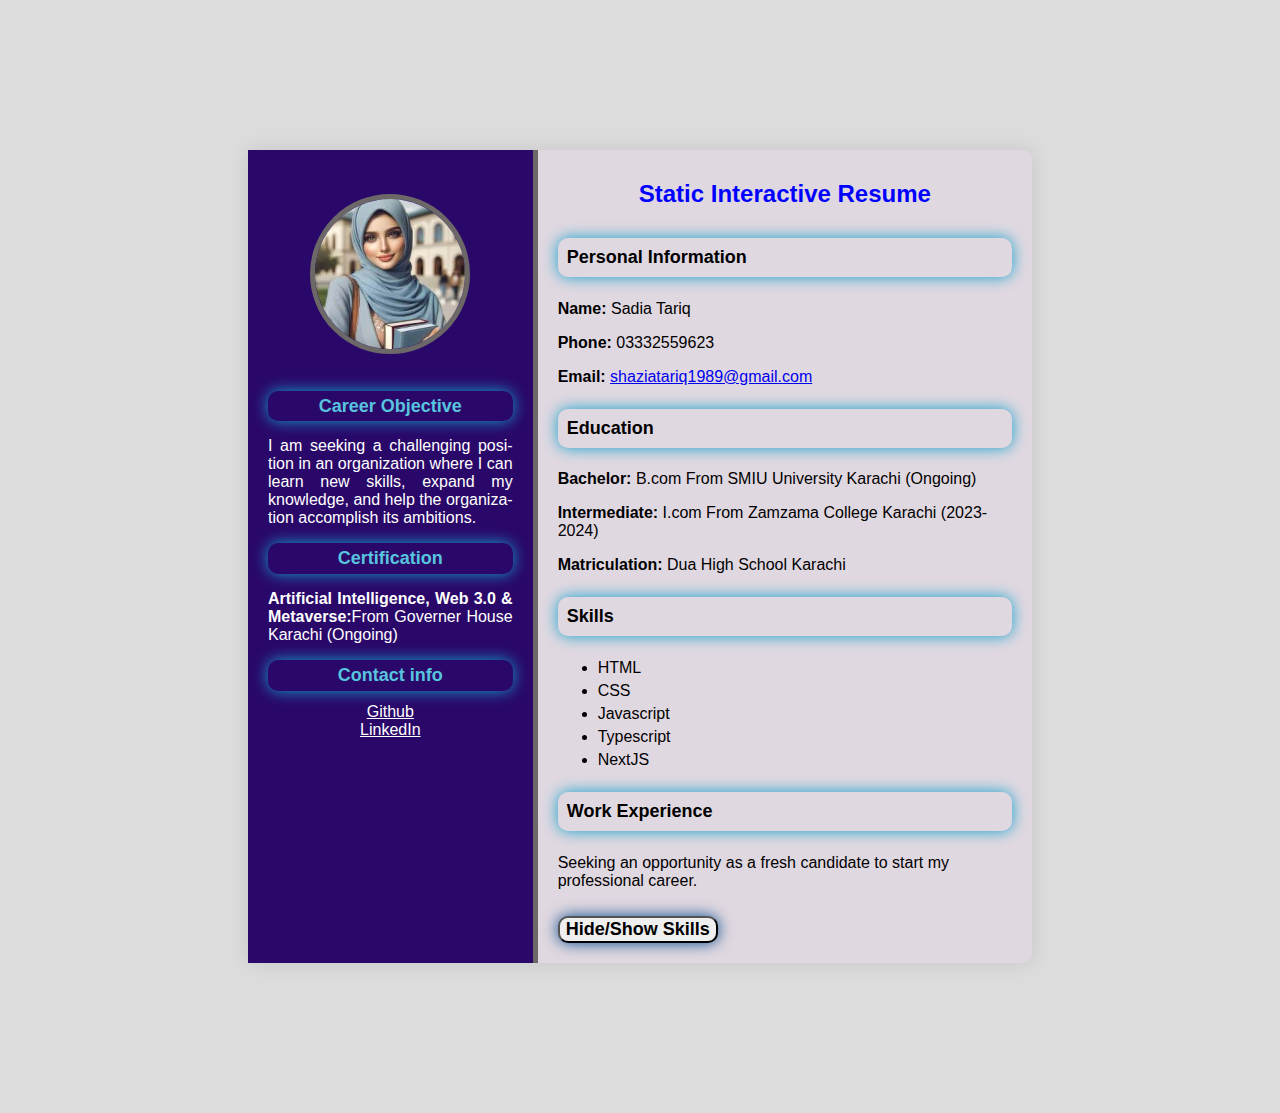
<file: Milestone1-2/index.html>
<!DOCTYPE html>
<html lang="en">
<head>
    <meta charset="UTF-8">
    <meta name="viewport" content="width=device-width, initial-scale=1.0">
    <title>Static Interactive Resume </title>
    <link rel="stylesheet" href="style.css">
</head>
<body>
    <div class="resume-container">
        <div class="left-section">
           <img src="images.jpeg" alt="profile-pic" class="profile-pic"   >
       
       <section id="objective">
        <h3 style="color:rgb(88, 196, 223)">Career Objective</h3>
        <p style="text-align: justify; hyphens: auto;"> I am seeking a challenging position in an organization where I can learn new skills, expand my knowledge, and help the organization accomplish its ambitions.</p>
       </section>

       <section id="certification">
       <h3 style="color:rgb(88, 196, 223)">Certification</h3>
    <p style="text-align: justify; hyphens: auto;"><b>Artificial Intelligence, Web 3.0 & Metaverse:</b>From Governer House Karachi (Ongoing)</p>
   

    <h3 style="color:rgb(88, 196, 223)">Contact info</h3>
    <a href="https://github.com/SadiaTariq00 " style=" color:white ">Github </a><br>
    <a href="https://www.linkedin.com/in/sadia-tariq-51018b324 " style=" color:white ">LinkedIn </a>
    


</section>
        </div>

<div class="right-section">
    <h1 style="color: blue;">Static Interactive Resume </h1>
    <section id="personal-info">
        <h3>Personal Information</h3>
        <p><b>Name:</b> Sadia Tariq</p>
        <p><b>Phone:</b> 03332559623</p>
        <p><b>Email:</b> <a href="shaziatariq1989@gmail.com">shaziatariq1989@gmail.com</a></p>
      
    </section>

    <section id="education">
        <h3>Education</h3>
        <p><b>Bachelor:</b> B.com From SMIU University Karachi (Ongoing)</p>
        <p><b>Intermediate:</b> I.com From Zamzama College Karachi (2023-2024)</p>
        <p><b>Matriculation:</b> Dua High School Karachi</p>
      </section>



<section id="skills">
    <h3>Skills</h3>
    <ul>
       <li>HTML</li>
       <li>CSS</li>
       <li>Javascript</li>
       <li>Typescript</li>
       <li>NextJS</li>
    </ul>

</section>

<section id="Work Experience">
    <h3>Work Experience</h3>
    <p>Seeking an opportunity as a fresh candidate to start my professional career. </p>
</section>

<button id="toggle-skills"><b>Hide/Show Skills</b></button>

</div>
    </div>
    <script src="script.js"></script>
</body>
</html>
</file>
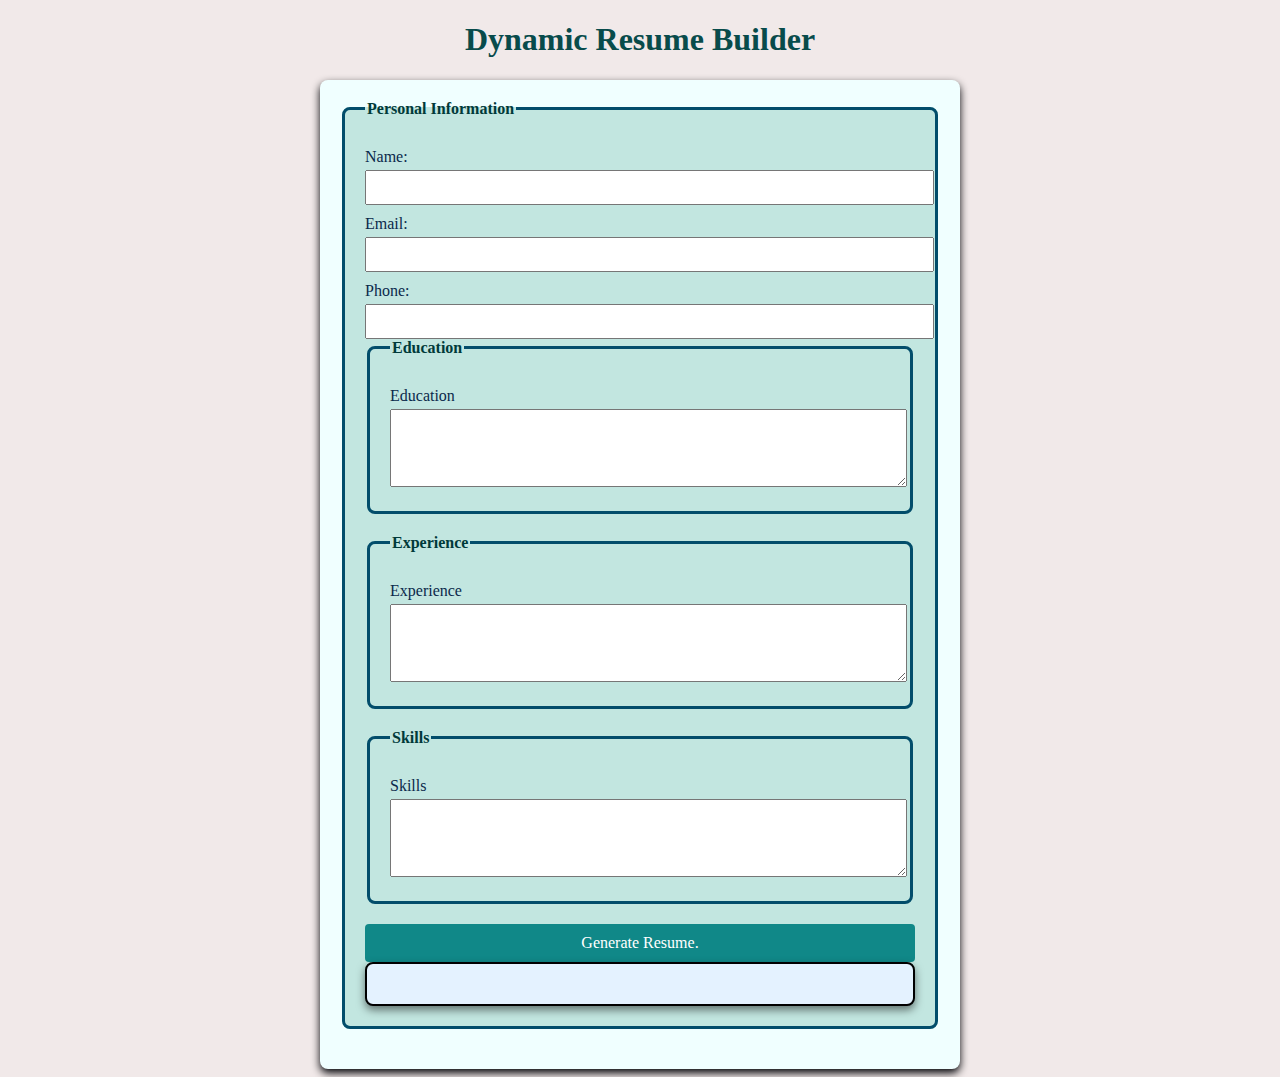
<file: Milestone3/index.html>
<!DOCTYPE html>
<html lang="en">
<head>
    <meta charset="UTF-8">
    <meta name="viewport" content="width=device-width, initial-scale=1.0">
    <title>Dynamic Resume Builder</title>
    <link rel="stylesheet" href="style.css">
</head>
<body>
        <h1>Dynamic Resume Builder</h1>
        <form id="resume-form">
            <fieldset>
            
                <legend>Personal Information</legend>
                <label for="name">Name:</label>
                <input type="text" id="name" name="name" required><br>
        
            
                <label for="email">Email:</label>
                <input type="email" id="email" name="email" required><br>
            
                <label for="phone">Phone:</label>
                <input type="tel" id="phone" name="phone" required><br>
           
            <fieldset\>
           
            <fieldset>
                <legend>Education</legend>
                <label for ="education">Education</label>
                <textarea name="education" id="education"  rows="4" required></textarea>
            </fieldset>

            <fieldset>
                <legend>Experience</legend>
                <label for ="experience">Experience</label>
                <textarea name="experience" id="experience"  rows="4" required></textarea>
            </fieldset>

            <fieldset>
                <legend>Skills</legend>
                <label for ="skills">Skills</label>
                <textarea name="skills" id="skills"  rows="4" required></textarea>
            </fieldset>

            <button type = "submit"> Generate Resume.</button>
        
        </form> 
        <div id ="resume-display" >

        </div>
        
       
 
        <script src ="script.js"></script>
        
</body>
</html>
</file>
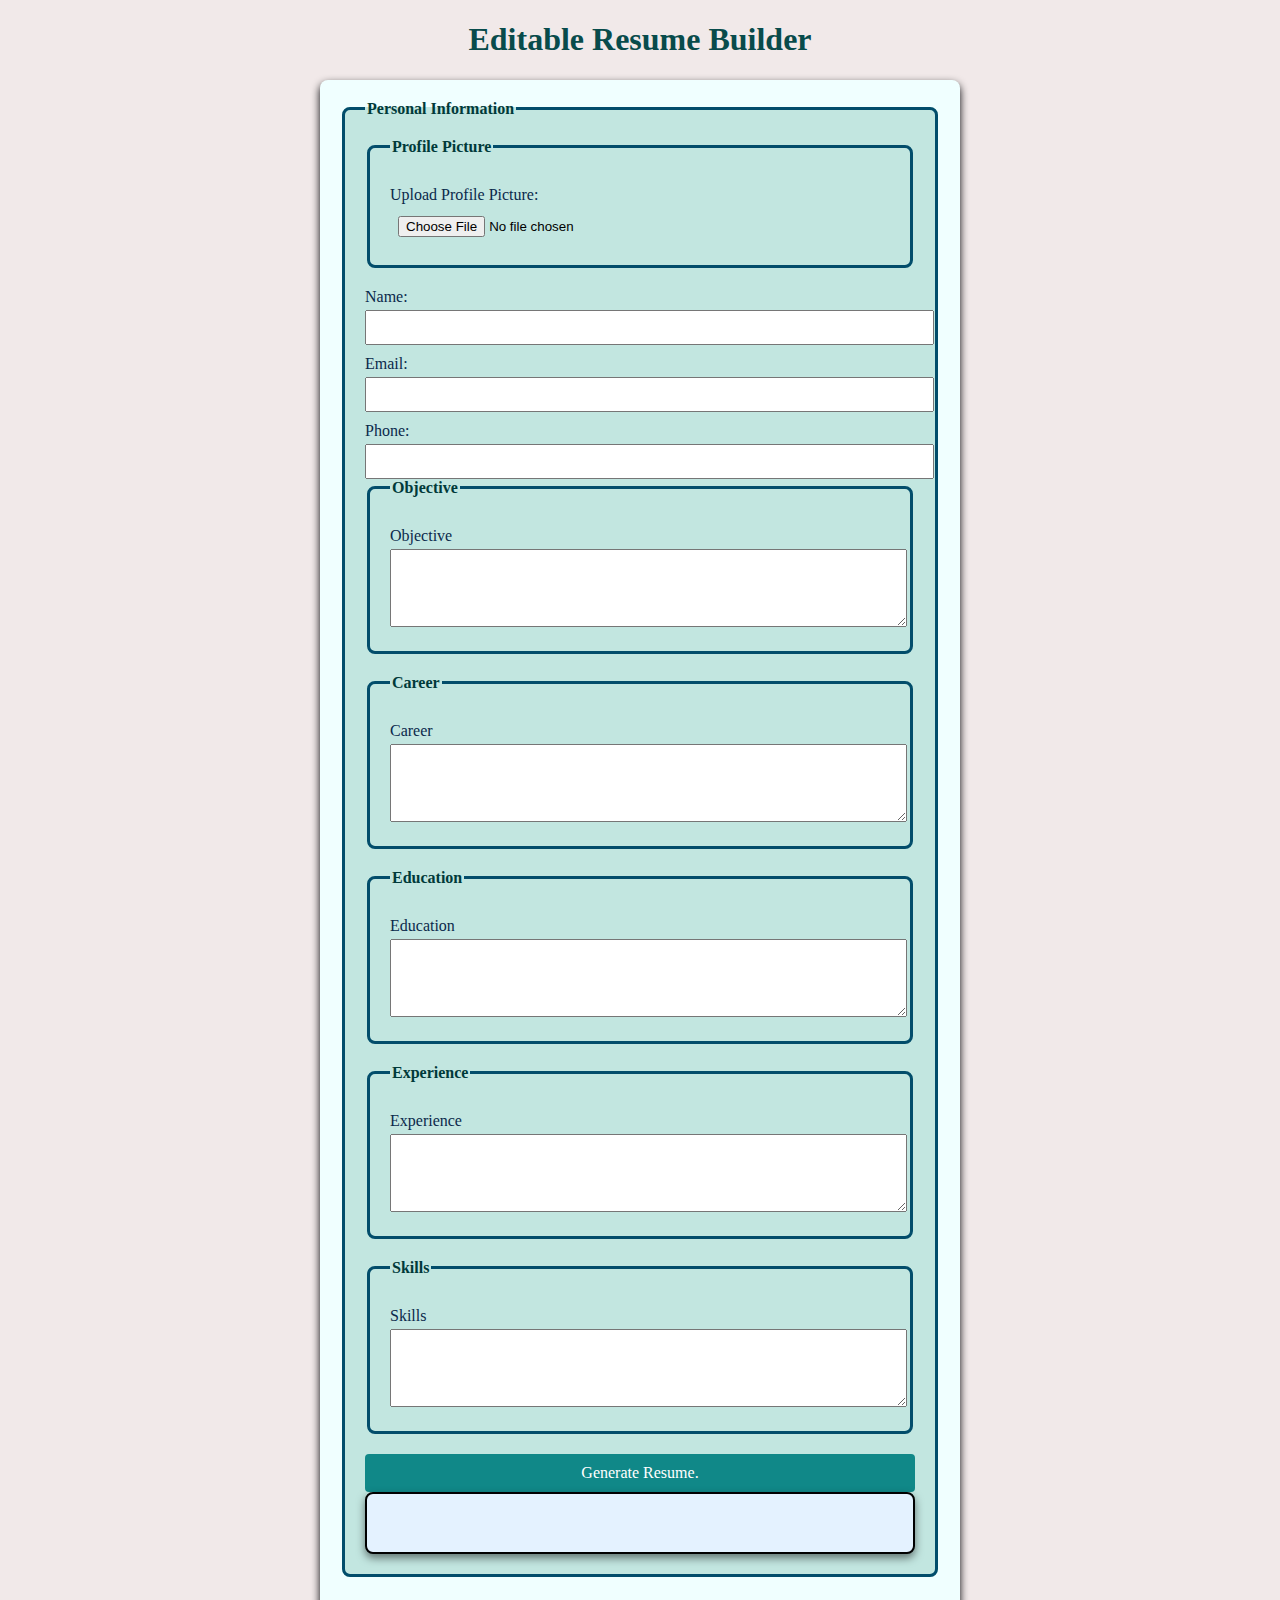
<file: Milestone4/index.html>
<!DOCTYPE html>
<html lang="en">
<head>
    <meta charset="UTF-8">
    <meta name="viewport" content="width=device-width, initial-scale=1.0">
    <title>Editable Resume Builder</title>
    <link rel="stylesheet" href="style.css">
</head>
<body>
        <h1>Editable Resume Builder</h1>
        <form id="resume-form">
            <fieldset>

                <fieldset>
                    <legend>Profile Picture</legend>
                    <label for="profile-pic">Upload Profile Picture:</label>
                    <input type="file" id="profile-pic" accept="image/*">
                </fieldset>
            
                <legend>Personal Information</legend>
                <label for="name">Name:</label>
                <input type="text" id="name" name="name" required><br>
        
            
                <label for="email">Email:</label>
                <input type="email" id="email" name="email" required><br>
            
                <label for="phone">Phone:</label>
                <input type="tel" id="phone" name="phone" required><br>
           
            <fieldset\>


            <fieldset>
                <legend>Objective</legend>
                <label for="objective">Objective</label>
                <textarea name="objective" id="objective" rows="4" required></textarea>
            </fieldset>
    
            <fieldset>
                <legend>Career</legend>
                <label for="career">Career</label>
                <textarea name="career" id="career" rows="4" required></textarea>
            </fieldset>
    
           
            <fieldset>
                <legend>Education</legend>
                <label for ="education">Education</label>
                <textarea name="education" id="education"  rows="4" required></textarea>
            </fieldset>

            <fieldset>
                <legend>Experience</legend>
                <label for ="experience">Experience</label>
                <textarea name="experience" id="experience"  rows="4" required></textarea>
            </fieldset>

            <fieldset>
                <legend>Skills</legend>
                <label for ="skills">Skills</label>
                <textarea name="skills" id="skills"  rows="4" required></textarea>
            </fieldset>

            <button type = "submit"> Generate Resume.</button>
        
        </form> 
        <div id ="resume-display" contenteditable="true" >

        </div>
        
       
 
        <script src ="script.js"></script>
        
</body>
</html>
</file>
<file: Milestone1-2/style.css>
body {
    font-family: Arial, Helvetica, sans-serif;
    background-color: gainsboro;
    margin: 0;
    padding: 150px;
  }
  
  .resume-container {
    display: flex;
    background-color: rgba(224, 215, 224, 0.925);
    width: 80%;
    margin: 0 auto;
    border-radius: 10px;
    box-shadow: 0 0 20px rgba(0, 0, 0, 0.1);
  }
  
  .left-section {
    background-color: rgb(42, 8, 105);
    color: white;
    padding: 20px;
    width: 35%;
    text-align: center;
    border-right: 5px solid rgb(109, 104, 104);
  }
  
  .profile-pic {
    width: 150px;
    height: 150px;
    margin-top: 10%;
    border-radius: 50%;
    border: 5px solid rgb(109, 104, 104);
    margin-bottom: 20px;
  }
  
  h1 {
    font-size: 24px;
    margin: 10px 0;
    margin-bottom: 30px;
    text-align: center;
  }
  
  h3 {
    font-size: 18px;
    padding: 2%;
    margin: 20px 0 10px;
    color: black;
    border-radius: 10px;
    box-shadow: 0 0 15px #11a2ce;
    margin-top: 5%;
    margin-bottom: 5%;
  }
  
  ul {
    list-style-type: fill round;
    padding: 10;
    margin: 10px 0;
  }
  
  ul li {
    margin: 5px 0;
  }
  
  .right-section {
    padding: 20px;
    width: 65%;
  }
  
  button {
    font-family: Arial, sans-serif;
    border-radius: 10px;
    box-shadow: 0 0 15px #054a8f;
    cursor: pointer;
    margin-top: 10px;
    font-size: 18px;
  }
  
  button:hover {
    background-color: #6ca8f7;
  }
  
  /* Responsive styling */
  @media (max-width: 1024px) {
    .resume-container {
      width: 90%;
    }
  }
  
  @media (max-width: 768px) {
    .resume-container {
      flex-direction: column;
      width: 95%;
    }
  
    .left-section,
    .right-section {
      width: 100%;
      border-right: none;
      text-align: center;
      padding: 15px;
    }
  
    .profile-pic {
      width: 120px;
      height: 120px;
    }
  
    h1 {
      font-size: 22px;
    }
  
    h3 {
      font-size: 16px;
    }
  
    button {
      font-size: 16px;
    }
  }
  
  @media (max-width: 480px) {
    body {
      padding: 20px;
    }
  
    .resume-container {
      width: 100%;
      margin: 0;
    }
  
    .profile-pic {
      width: 100px;
      height: 100px;
    }
  
    h1 {
      font-size: 20px;
    }
  
    h3 {
      font-size: 14px;
    }
  
    button {
      font-size: 14px;
      padding: 8px;
    }
  }
</file>
<file: Milestone3/style.css>
body {
    font-family:'Times New Roman', Times, serif;
    margin: 10;
    padding: 0;
    background-color:#f1e9e9 ;
}


h1 {
    text-align: center;
   color:rgb(8, 75, 75)
}

form{
    max-width: 600px;
    margin:auto;
    background-color:azure;
    border-radius: 8px;
    box-shadow:0 4px 8px rgb(0, 0, 5);
    padding: 20px;
}


fieldset {
    border:3px solid rgb(2, 77, 107);
    border-radius : 8px;
    padding: 20px;
    margin-bottom: 20px;
    background-color: rgb(194, 230, 224);
}
legend {
    font-weight: bold;
    text-align: left;
    color:rgb(0, 58, 58);
}
label {
    display:block;
    margin-top: 10px;
    color:#0a294b;
}
input,textarea {
    width:calc(100% - 1px);
    padding: 8px;
    margin-top: 4px;
   
}


button {
    display: block;
    width: 100%;
    padding: 10px;
    background-color:rgb(16, 136, 136);
    color: #fff;
    border: none;
    border-radius: 4px;
    cursor: pointer;
    font-size: 16px;
    font-family:'Times New Roman', Times, serif;
}

button:hover {
    background-color:rgb(41, 90, 109);
}


#resume-display {
    max-width: 600px;
    margin: auto;
    padding: 20px;
    border: 2px solid rgb(0, 0, 0);
    border-radius: 8px;
    background-color: rgb(228, 242, 255);
    box-shadow: 0 4px 8px rgba(0, 0, 0, 0.5);
}

#resume-display h2 {
    color: black;
}
</file>
<file: Milestone4/style.css>
body {
    font-family:'Times New Roman', Times, serif;
    margin: 10;
    padding: 0;
    background-color:#f1e9e9 ;
}


h1 {
    text-align: center;
   color:rgb(8, 75, 75)
}

form{
    max-width: 600px;
    margin:auto;
    background-color:azure;
    border-radius: 8px;
    box-shadow:0 4px 8px rgb(0, 0, 5);
    padding: 20px;
}


fieldset {
    border:3px solid rgb(2, 77, 107);
    border-radius : 8px;
    padding: 20px;
    margin-bottom: 20px;
    background-color: rgb(194, 230, 224);
}
legend {
    font-weight: bold;
    text-align: left;
    color:rgb(0, 58, 58);
}
label {
    display:block;
    margin-top: 10px;
    color:#0a294b;
}
input,textarea {
    width:calc(100% - 1px);
    padding: 8px;
    margin-top: 4px;
   
}


button {
    display: block;
    width: 100%;
    padding: 10px;
    background-color:rgb(16, 136, 136);
    color: #fff;
    border: none;
    border-radius: 4px;
    cursor: pointer;
    font-size: 16px;
    font-family:'Times New Roman', Times, serif;
}

button:hover {
    background-color:rgb(41, 90, 109);
}


#resume-display {
    max-width: 600px;
    margin: auto;
    padding: 20px;
    border: 2px solid rgb(0, 0, 0);
    border-radius: 8px;
    background-color: rgb(228, 242, 255);
    box-shadow: 0 4px 8px rgba(0, 0, 0, 0.5);
    outline: none;
}

#resume-display h2 {
    color: black;
}
</file>
